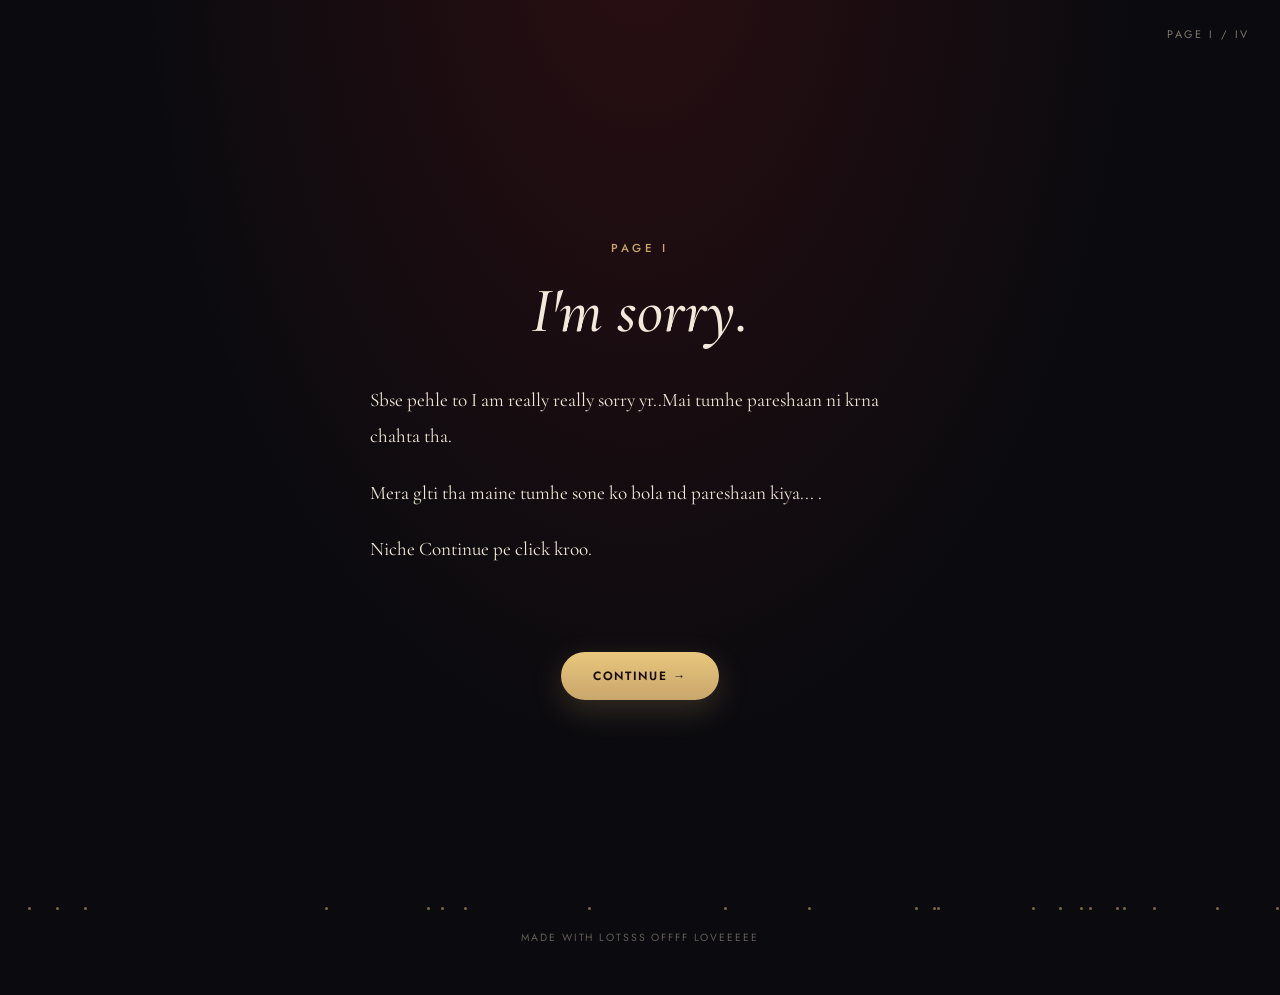
<file: chapter1.html>
<!DOCTYPE html>
<html lang="en">
<head>
<meta charset="UTF-8">
<meta name="viewport" content="width=device-width, initial-scale=1.0">
<title>Page I — For Anshika</title>
<link rel="preconnect" href="https://fonts.googleapis.com">
<link rel="preconnect" href="https://fonts.gstatic.com" crossorigin>
<link href="https://fonts.googleapis.com/css2?family=Cormorant+Garamond:ital,wght@0,400;0,500;0,600;1,400;1,500&family=Jost:wght@300;400;500;600&display=swap" rel="stylesheet">
<link rel="stylesheet" href="style.css">
<style>
  #hero h1{
    font-size: clamp(2.4rem, 5.5vw, 4rem);
    font-style: italic;
    line-height: 1.15;
    margin: 18px 0 34px;
  }
  #hero .letter{
    font-family: var(--serif);
    font-size: 1.2rem;
    line-height: 1.9;
    color: var(--parchment);
    max-width: 540px;
    margin: 0 auto;
    text-align: left;
  }
  #hero .letter p{ margin-bottom: 20px; }
</style>
</head>
<body>

  <div id="particles"></div>
  <div class="chapter-tag">PAGE I / IV</div>

  <main>
    <section class="page" id="hero">
      <div class="eyebrow reveal">Page I</div>
      <h1 class="reveal">I'm sorry.</h1>
      <div class="letter">
        
        <p class="reveal">Sbse pehle to I am really really sorry yr..Mai tumhe pareshaan ni krna chahta tha.</p>
        <p class="reveal">Mera glti tha maine tumhe sone ko bola nd pareshaan kiya... .</p>
        <p class="reveal">Niche Continue pe click kroo.</p>
      </div>
      <a href="chapter2.html" class="nav-continue reveal">Continue →</a>
    </section>
  </main>

  <footer class="sitefooter">made with lotsss offff loveeeee </footer>

<script src="app.js"></script>
</body>
</html>
</file>
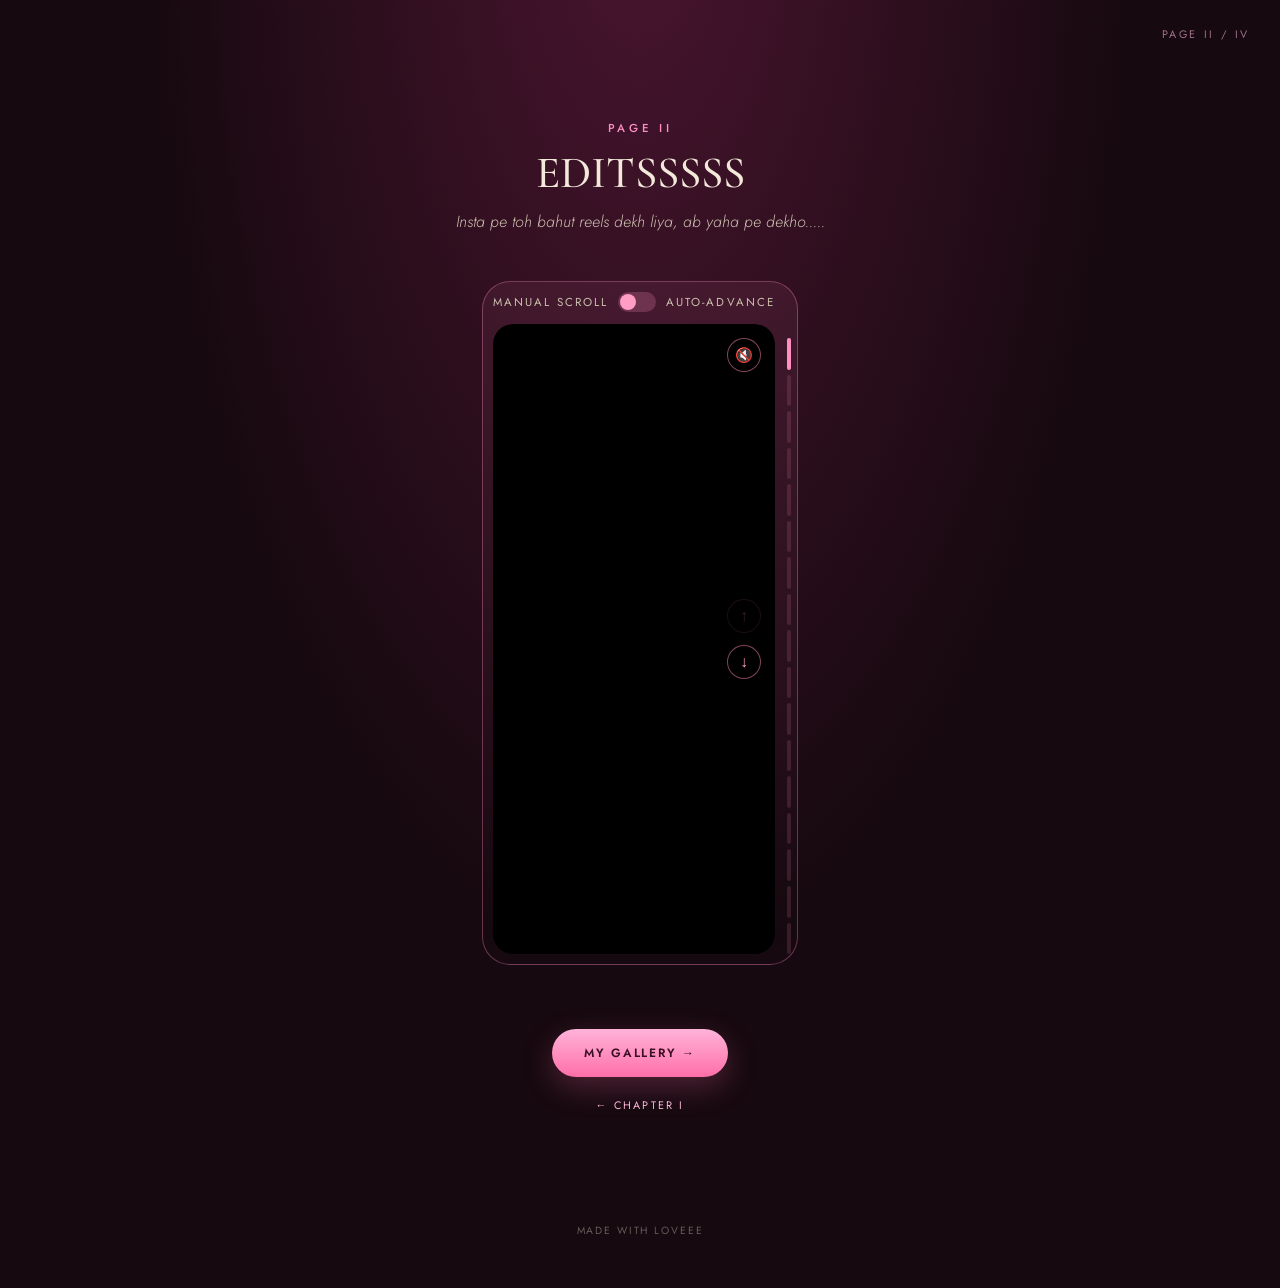
<file: chapter2.html>
<!DOCTYPE html>
<html lang="en">
<head>
<meta charset="UTF-8">
<meta name="viewport" content="width=device-width, initial-scale=1.0">
<title>PAGEEEEEE II — For Anshika</title>
<link rel="preconnect" href="https://fonts.googleapis.com">
<link rel="preconnect" href="https://fonts.gstatic.com" crossorigin>
<link href="https://fonts.googleapis.com/css2?family=Cormorant+Garamond:ital,wght@0,400;0,500;0,600;1,400;1,500&family=Jost:wght@300;400;500;600&display=swap" rel="stylesheet">
<link rel="stylesheet" href="style.css">
<style>
  body{ background: radial-gradient(ellipse at 50% -10%, #4a1530 0%, #16090f 55%); }
  #particles{ display:none; }

  #heart-particles{ position: fixed; inset:0; pointer-events:none; z-index:1; overflow:hidden; }
  .heart-mote{
    position:absolute; bottom:-30px;
    opacity: 0;
    animation: heart-rise linear infinite;
    filter: drop-shadow(0 0 4px rgba(255,140,190,0.45));
  }
  @keyframes heart-rise{
    0%{ transform: translateY(0) translateX(0) rotate(0deg); opacity:0; }
    12%{ opacity:0.65; }
    88%{ opacity:0.5; }
    100%{ transform: translateY(-112vh) translateX(var(--drift,20px)) rotate(var(--rot,15deg)); opacity:0; }
  }

  #reels-frame{
    max-width: min(430px, 92vw);
    margin: 0 auto;
    border: 1px solid rgba(255,140,190,0.35);
    border-radius: 28px;
    padding: 10px 22px 10px 10px;
    background: linear-gradient(180deg, rgba(255,140,190,0.08), transparent);
    position: relative;
  }
  #reels-indicator{
    position:absolute; top:56px; right:6px; bottom:10px; width:4px;
    display:flex; flex-direction:column; gap:5px; z-index:4;
  }
  #reels-indicator .seg{
    flex:1; border-radius:3px;
    background: rgba(255,140,190,0.15);
    transition: background 0.3s ease;
  }
  #reels-indicator .seg.watched{ background: rgba(255,140,190,0.45); }
  #reels-indicator .seg.current{ background: #ff8fc0; }
  .reels-toggle{
    display:flex; align-items:center; justify-content:center; gap:10px;
    margin-bottom: 12px;
    font-size: 0.72rem; letter-spacing: 0.18em; text-transform:uppercase;
    color: var(--parchment-dim);
  }
  .switch{
    width: 38px; height: 20px; border-radius: 20px;
    background: rgba(255,140,190,0.22);
    position:relative; cursor:pointer; border:none;
    transition: background 0.3s ease;
  }
  .switch::after{
    content:''; position:absolute; top:2px; left:2px;
    width:16px; height:16px; border-radius:50%;
    background: #ff9dc4;
    transition: transform 0.3s ease;
  }
  .switch.on{ background: #ff6fa8; }
  .switch.on::after{ transform: translateX(18px); }

  #reels-scroller{
    height: 690px; max-height: 70vh;
    overflow-y: scroll; scroll-snap-type: y mandatory;
    border-radius: 20px; scrollbar-width: none;
  }
  #reels-scroller::-webkit-scrollbar{ display:none; }

  .reel-card{
    scroll-snap-align: center;
    height: 690px; max-height: 70vh;
    position: relative;
    display:flex; align-items:flex-end;
    border-radius: 20px; overflow:hidden;
    background: #000;
  }
  .reel-card video{ position:absolute; inset:0; width:100%; height:100%; object-fit: cover; cursor:pointer; }
  .reel-placeholder{
    position:absolute; inset:0;
    display:flex; flex-direction:column; align-items:center; justify-content:center; gap:10px;
    background: linear-gradient(160deg, var(--bordeaux) 0%, var(--ink) 100%);
    border: 1px dashed rgba(201,166,107,0.4);
    color: var(--parchment-dim);
    font-family: var(--serif); font-style: italic; font-size: 1rem;
    text-align:center; padding: 20px;
  }
  .reel-caption{
    position:relative; z-index:2; width:100%;
    padding: 22px 18px;
    background: linear-gradient(0deg, rgba(0,0,0,0.75), transparent);
    font-family: var(--serif); font-style: italic; font-size: 1.05rem;
    color: var(--parchment);
  }
  .reel-mute{
    position:absolute; top:14px; right:14px; z-index:3;
    background: rgba(0,0,0,0.4); border: 1px solid rgba(255,140,190,0.5);
    color: #ff9dc4; width:34px; height:34px; border-radius:50%;
    cursor:pointer; font-size: 0.9rem;
  }
  .reel-navbtns{
    position:absolute; right:14px; top:50%; transform:translateY(-50%);
    display:flex; flex-direction:column; gap:12px; z-index:3;
  }
  .reel-nav{
    background: rgba(0,0,0,0.4); border: 1px solid rgba(255,140,190,0.5);
    color: #ff9dc4; width:34px; height:34px; border-radius:50%;
    cursor:pointer; font-size: 1rem;
    display:flex; align-items:center; justify-content:center;
    transition: opacity 0.2s ease, transform 0.2s ease;
  }
  .reel-nav:hover{ transform: scale(1.08); }
  .reel-nav.disabled{ opacity:0.2; pointer-events:none; }

  .chapter-tag{ color: #ffb8d9; }
  #reels .eyebrow{ color: #ff8fc0; }
  #reels .nav-continue{
    background: linear-gradient(180deg, #ffb3d9, #ff6fa8);
    color: #3a0f22;
    box-shadow: 0 10px 30px rgba(255,111,168,0.25);
  }
  #reels .nav-back{ color: #ffb8d9; }
</style>
</head>
<body>

  <div id="particles"></div>
  <div class="chapter-tag">PAGE II / IV</div>

  <main>
    <section class="page" id="reels">
      <div class="chapter-head reveal">
        <div class="eyebrow">PAGE II</div>
        <h2>EDITSSSSS</h2>
        <p style="color:var(--parchment-dim); font-weight:300; margin-top:10px; font-style:italic;">
          Insta pe toh bahut reels dekh liya, ab yaha pe dekho.....
        </p>
      </div>

      <div id="reels-frame" class="reveal">
        <div class="reels-toggle">
          <span>Manual scroll</span>
          <button class="switch" id="autoplaySwitch" aria-label="Toggle auto-advance"></button>
          <span>Auto-advance</span>
        </div>
        <div id="reels-scroller"></div>
        <div id="reels-indicator"></div>
      </div>

      <a href="chapter3.html" class="nav-continue reveal">My Gallery →</a>
      <a href="chapter1.html" class="nav-back reveal">← Chapter I</a>
    </section>
  </main>

  <footer class="sitefooter">made with loveee</footer>

<script src="app.js"></script>
<script src="reels.js"></script>
<script>
(function(){
  const field = document.createElement('div');
  field.id = 'heart-particles';
  document.body.appendChild(field);
  const hearts = ['💗','💓','💕','🩷'];
  for (let i = 0; i < 22; i++){
    const h = document.createElement('div');
    h.className = 'heart-mote';
    h.textContent = hearts[Math.floor(Math.random() * hearts.length)];
    h.style.left = Math.random() * 100 + 'vw';
    h.style.fontSize = (10 + Math.random() * 14) + 'px';
    h.style.setProperty('--drift', (Math.random() * 80 - 40) + 'px');
    h.style.setProperty('--rot', (Math.random() * 40 - 20) + 'deg');
    h.style.animationDuration = (9 + Math.random() * 8) + 's';
    h.style.animationDelay = (Math.random() * 10) + 's';
    field.appendChild(h);
  }
})();
</script>
</body>
</html>
</file>
<file: style.css>
/* ============================================================
   TOKENS
============================================================ */
:root{
  --ink:#0b0b0f;
  --bordeaux:#2a0e12;
  --bordeaux-deep:#180a0d;
  --gold:#c9a66b;
  --gold-bright:#e8c77e;
  --rose:#8c5b5b;
  --parchment:#f3e9da;
  --parchment-dim:#cbbfae;
  --serif: 'Cormorant Garamond', serif;
  --sans: 'Jost', sans-serif;
}

*{ margin:0; padding:0; box-sizing:border-box; }

html{ scroll-behavior:smooth; }

body{
  min-height:100vh;
  background: radial-gradient(ellipse at 50% -10%, var(--bordeaux) 0%, var(--ink) 55%);
  color: var(--parchment);
  font-family: var(--sans);
  overflow-x:hidden;
  position:relative;
  opacity: 0;
  animation: page-in 0.9s ease forwards;
}

@keyframes page-in{ to{ opacity: 1; } }

body.page-out{
  animation: page-out 0.45s ease forwards;
}
@keyframes page-out{ to{ opacity: 0; } }

::selection{ background: var(--gold); color: var(--ink); }
a{ color: var(--gold-bright); }
:focus-visible{ outline: 1.5px solid var(--gold-bright); outline-offset: 4px; }

@media (prefers-reduced-motion: reduce){
  *{ animation-duration: 0.001ms !important; animation-iteration-count: 1 !important; transition-duration: 0.001ms !important; scroll-behavior:auto !important; }
}

/* ============================================================
   SHARED TEXT ELEMENTS
============================================================ */
.eyebrow{
  font-family: var(--sans);
  font-size: 0.72rem;
  letter-spacing: 0.32em;
  text-transform: uppercase;
  color: var(--gold);
  font-weight: 500;
}

.divider{
  width: 64px;
  height: 1px;
  background: linear-gradient(90deg, transparent, var(--gold), transparent);
  margin: 28px auto;
}

.chapter-tag{
  position: fixed;
  top: 26px; right: 30px;
  font-size: 0.68rem;
  letter-spacing: 0.24em;
  text-transform: uppercase;
  color: var(--parchment-dim);
  opacity: 0.6;
  z-index: 5;
}

h1, h2{ font-family: var(--serif); font-weight:500; }

/* ============================================================
   AMBIENT PARTICLES
============================================================ */
#particles{ position: fixed; inset:0; pointer-events:none; z-index:1; }
.mote{
  position:absolute; bottom:-10px;
  width:3px; height:3px; border-radius:50%;
  background: var(--gold-bright);
  opacity:0.5;
  animation: rise linear infinite;
}
@keyframes rise{
  to{ transform: translateY(-110vh) translateX(var(--drift, 20px)); opacity:0; }
}

/* ============================================================
   PAGE / CHAPTER LAYOUT
============================================================ */
main{ position:relative; z-index:2; }

.page{
  min-height:100vh;
  display:flex; flex-direction:column; align-items:center; justify-content:center;
  padding: 120px 24px 80px;
  max-width: 860px;
  margin: 0 auto;
  text-align:center;
}

.reveal{ opacity:0; transform: translateY(24px); transition: opacity 0.9s ease, transform 0.9s ease; }
.reveal.visible{ opacity:1; transform: translateY(0); }

.chapter-head{ margin-bottom: 48px; }
.chapter-head h2{ font-size: clamp(2rem, 4vw, 2.8rem); margin-top: 10px; }

/* ============================================================
   CONTINUE / NAV
============================================================ */
.nav-continue{
  margin-top: 64px;
  display:inline-flex; align-items:center; gap: 10px;
  font-family: var(--sans);
  letter-spacing: 0.14em;
  text-transform: uppercase;
  font-size: 0.75rem;
  color: var(--bordeaux-deep);
  background: linear-gradient(180deg, var(--gold-bright), var(--gold));
  padding: 15px 32px;
  border-radius: 30px;
  text-decoration:none;
  font-weight:600;
  border:none;
  cursor:pointer;
  box-shadow: 0 10px 30px rgba(201,166,107,0.22);
  transition: transform 0.25s ease;
}
.nav-continue:hover{ transform: translateY(-2px); }

.nav-back{
  margin-top: 20px;
  display:inline-block;
  font-size: 0.68rem;
  letter-spacing: 0.2em;
  text-transform: uppercase;
  color: var(--parchment-dim);
  text-decoration:none;
  opacity:0.7;
}
.nav-back:hover{ opacity:1; }

footer.sitefooter{
  text-align:center; padding: 30px 24px 50px;
  font-size: 0.65rem; letter-spacing: 0.18em; text-transform:uppercase;
  color: var(--parchment-dim); opacity:0.45;
  position:relative; z-index:2;
}

@media (max-width: 560px){
  .page{ padding: 100px 20px 60px; }
}
</file>
